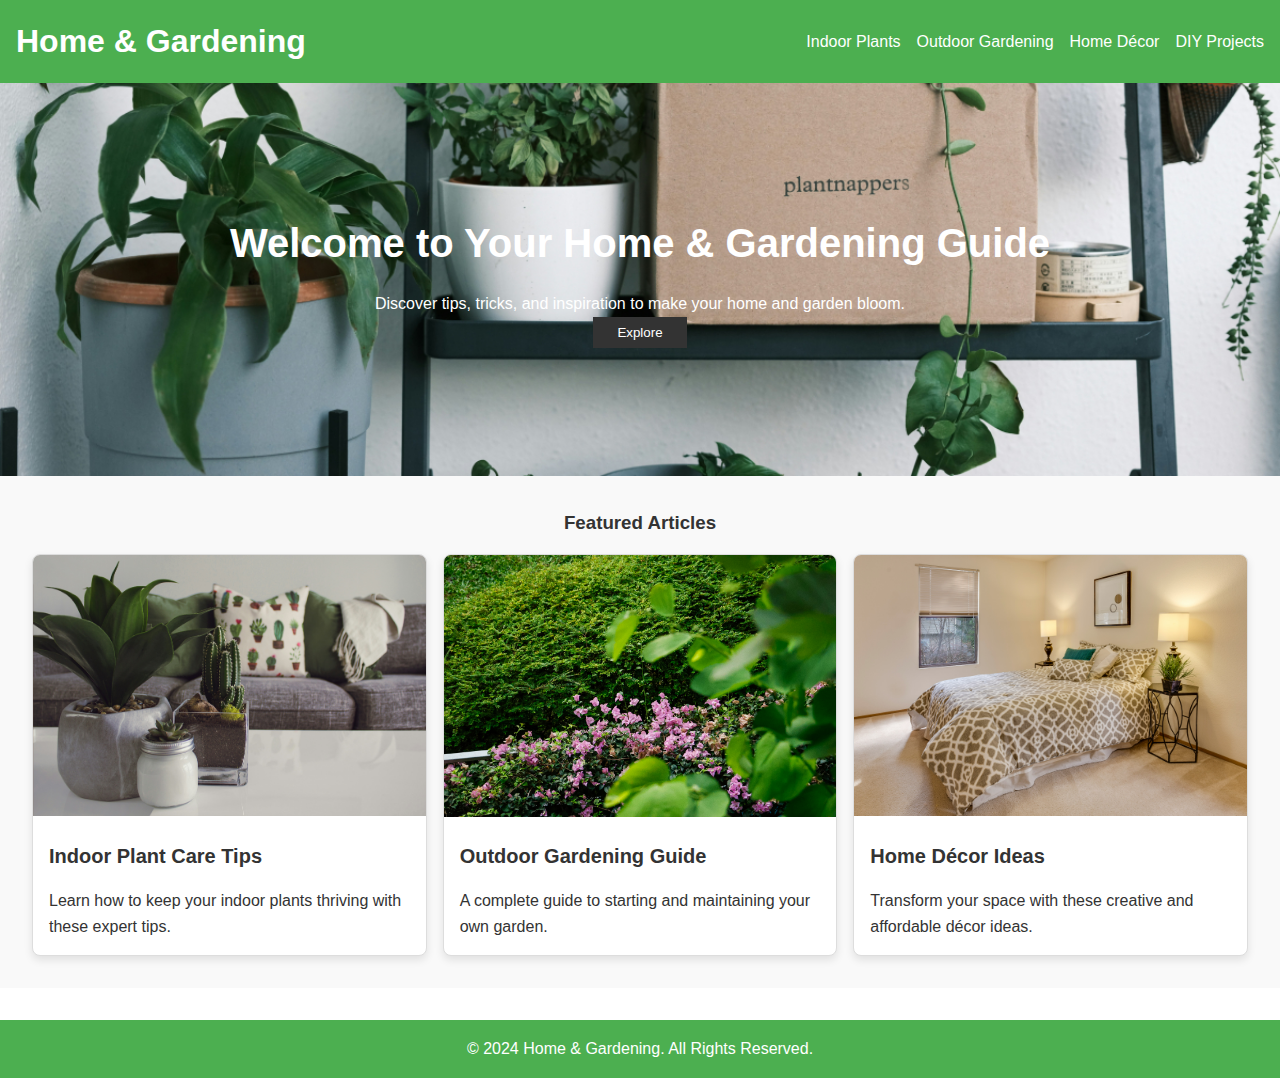
<file: index.html>
<!DOCTYPE html>
<html lang="en">

<head>
 <title>Home & Gardening</title>
 <link rel="stylesheet" href="styles.css">
 <script async src="https://pagead2.googlesyndication.com/pagead/js/adsbygoogle.js?client=ca-pub-1626438781834933"
     crossorigin="anonymous"></script>
</head>
<body>

 <!-- Navigation -->
 <nav class="navbar">
  <h1>Home & Gardening</h1>
  <ul>
   <li><a href="indoor-plants.html">Indoor Plants</a></li>
   <li><a href="outdoor-plants.html">Outdoor Gardening</a></li>
   <li><a href="home-decor.html">Home Décor</a></li>
   <li><a href="diy-projects.html">DIY Projects</a></li>
  </ul>
 </nav>

 <!-- Hero Section -->
 <header class="hero-section">
  <h2>Welcome to Your Home & Gardening Guide</h2>
  <p>Discover tips, tricks, and inspiration to make your home and garden bloom.</p>
  <button onclick="scrollToSection('featured')">Explore</button>
 </header>

 <!-- Featured Section -->
 <section id="featured" class="featured-section">
  <h3>Featured Articles</h3>
  <div class="article-grid">
   <article class="card">
    <img src="images/indoor-plants.jpg" alt="Indoor Plants">
    <h4>Indoor Plant Care Tips</h4>
    <p>Learn how to keep your indoor plants thriving with these expert tips.</p>
   </article>
   <article class="card">
    <img src="images/outdoor-gardening.jpg" alt="Outdoor Gardening">
    <h4>Outdoor Gardening Guide</h4>
    <p>A complete guide to starting and maintaining your own garden.</p>
   </article>
   <article class="card">
    <img src="images/home-decor.jpg" alt="Home Décor">
    <h4>Home Décor Ideas</h4>
    <p>Transform your space with these creative and affordable décor ideas.</p>
   </article>
  </div>
 </section>

 <!-- Footer -->
 <footer class="footer">
  <p>© 2024 Home & Gardening. All Rights Reserved.</p>
 </footer>

 <script src="script.js"></script>
</body>

</html>
</file>
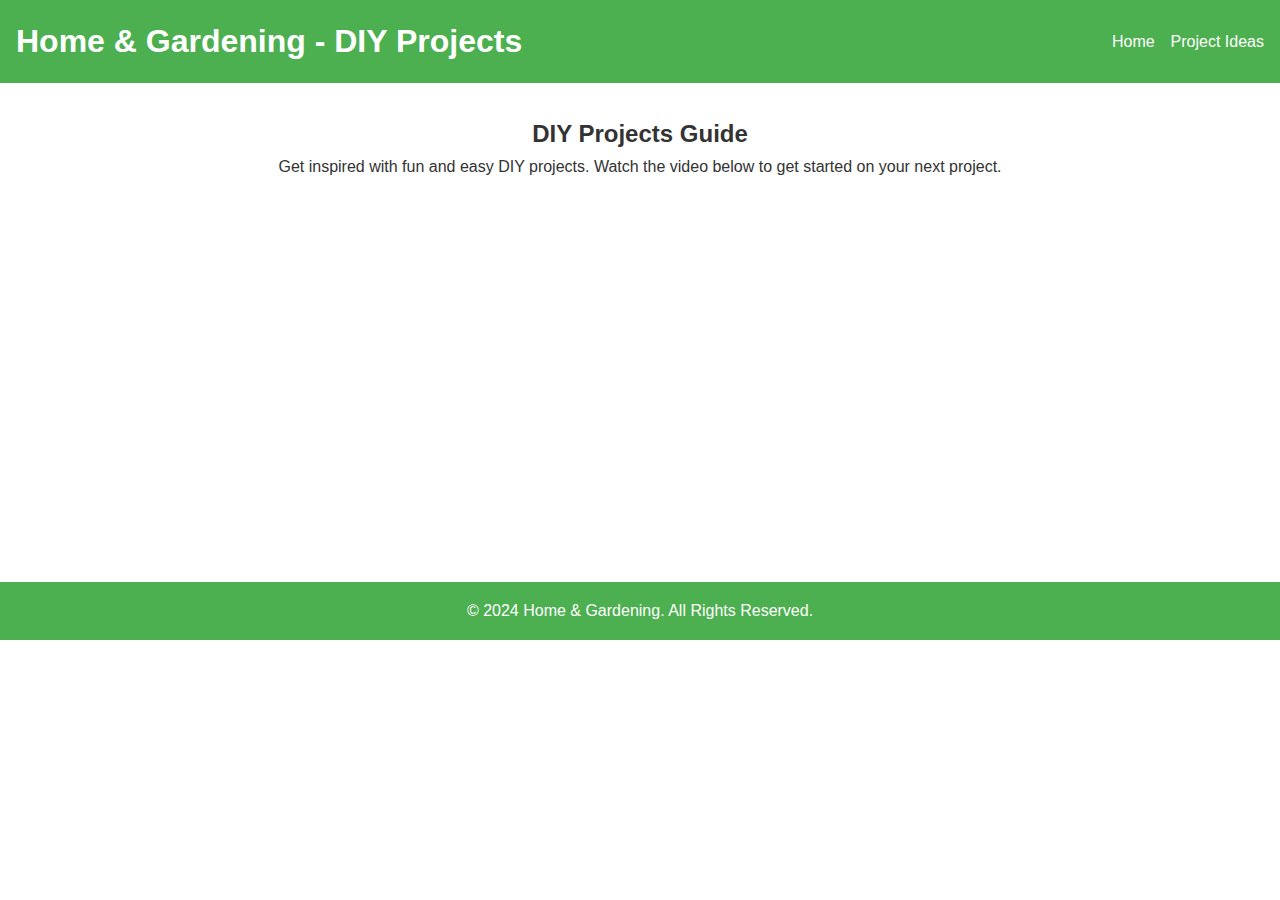
<file: diy-projects.html>
<!DOCTYPE html>
<html lang="en">

<head>
 <meta charset="UTF-8">
 <meta name="viewport" content="width=device-width, initial-scale=1.0">
 <title>DIY Projects</title>
 <link rel="stylesheet" href="styles.css">
 <script async src="https://pagead2.googlesyndication.com/pagead/js/adsbygoogle.js?client=ca-pub-1626438781834933"
     crossorigin="anonymous"></script>
</head>

<body>

 <!-- Navigation -->
 <nav class="navbar">
  <h1>Home & Gardening - DIY Projects</h1>
  <ul>
   <li><a href="index.html">Home</a></li>
   <li><a href="#project-ideas">Project Ideas</a></li>
  </ul>
 </nav>

 <!-- Main Content Section -->
 <section class="content-section">
  <h2>DIY Projects Guide</h2>
  <p>Get inspired with fun and easy DIY projects. Watch the video below to get started on your next project.</p>

  <!-- Video Player -->
  <div class="video-player">
   <iframe width="560" height="315" src="https://www.youtube.com/embed/Fgbr3J_UAgY?si=bFzyMAJgVPNT7BxW" title="DIY Project Ideas"
    frameborder="0" allow="accelerometer; autoplay; clipboard-write; encrypted-media; gyroscope; picture-in-picture"
    allowfullscreen></iframe>
  </div>
 </section>

 <!-- Footer -->
 <footer class="footer">
  <p>© 2024 Home & Gardening. All Rights Reserved.</p>
 </footer>

</body>

</html>
</file>
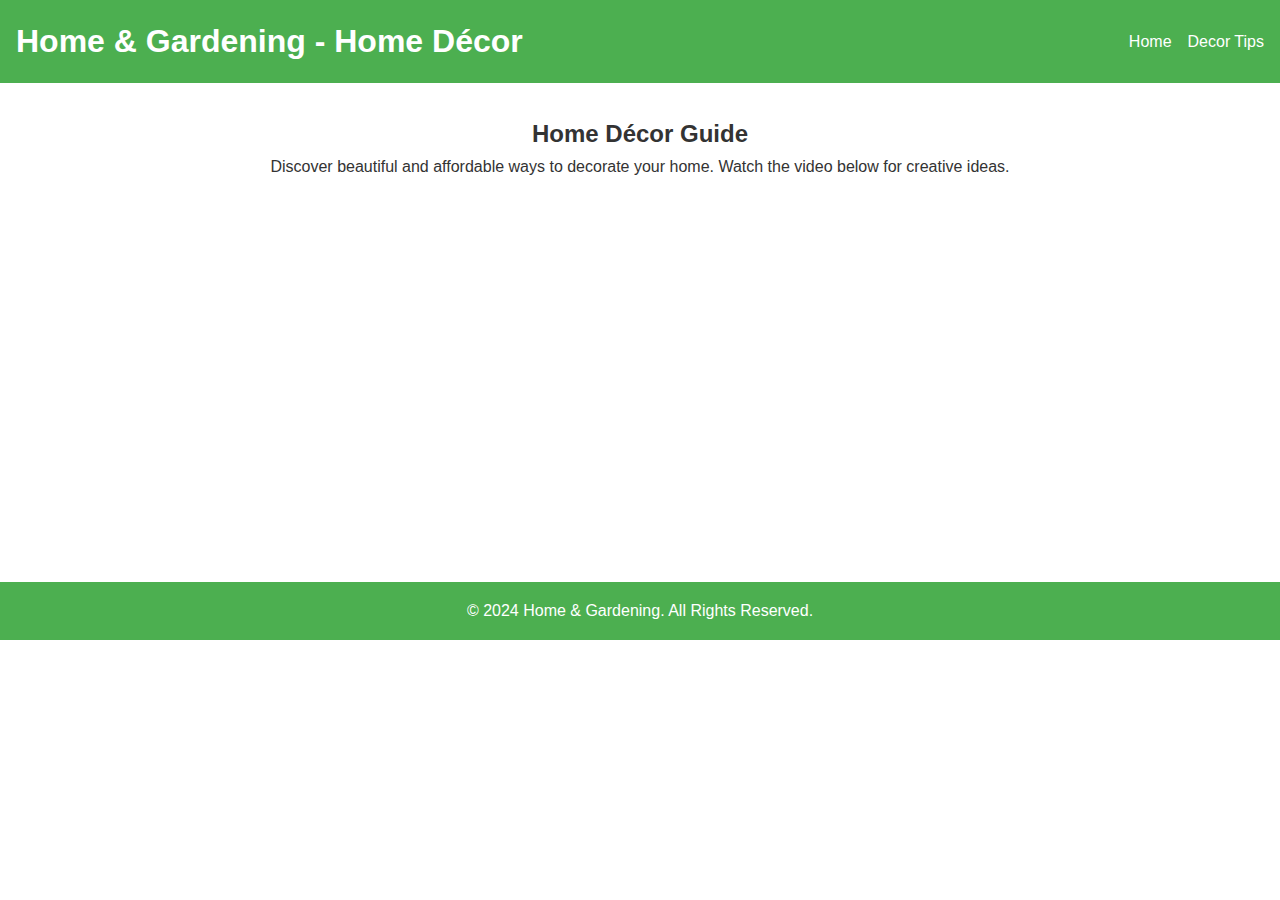
<file: home-decor.html>
<!DOCTYPE html>
<html lang="en">

<head>
 <meta charset="UTF-8">
 <meta name="viewport" content="width=device-width, initial-scale=1.0">
 <title>Home Décor</title>
 <link rel="stylesheet" href="styles.css">
</head>

<body>

 <!-- Navigation -->
 <nav class="navbar">
  <h1>Home & Gardening - Home Décor</h1>
  <ul>
   <li><a href="index.html">Home</a></li>
   <li><a href="#decor-tips">Decor Tips</a></li>
  </ul>
 </nav>

 <!-- Main Content Section -->
 <section class="content-section">
  <h2>Home Décor Guide</h2>
  <p>Discover beautiful and affordable ways to decorate your home. Watch the video below for creative ideas.</p>

  <!-- Video Player -->
  <div class="video-player">
   <iframe width="560" height="315" src="https://www.youtube.com/embed/byOfs8EyQzY?si=hbVhEkC4DmvQM9dw" title="Home Décor Tips"
    frameborder="0" allow="accelerometer; autoplay; clipboard-write; encrypted-media; gyroscope; picture-in-picture"
    allowfullscreen></iframe>
  </div>
 </section>

 <!-- Footer -->
 <footer class="footer">
  <p>© 2024 Home & Gardening. All Rights Reserved.</p>
 </footer>

</body>

</html>
</file>
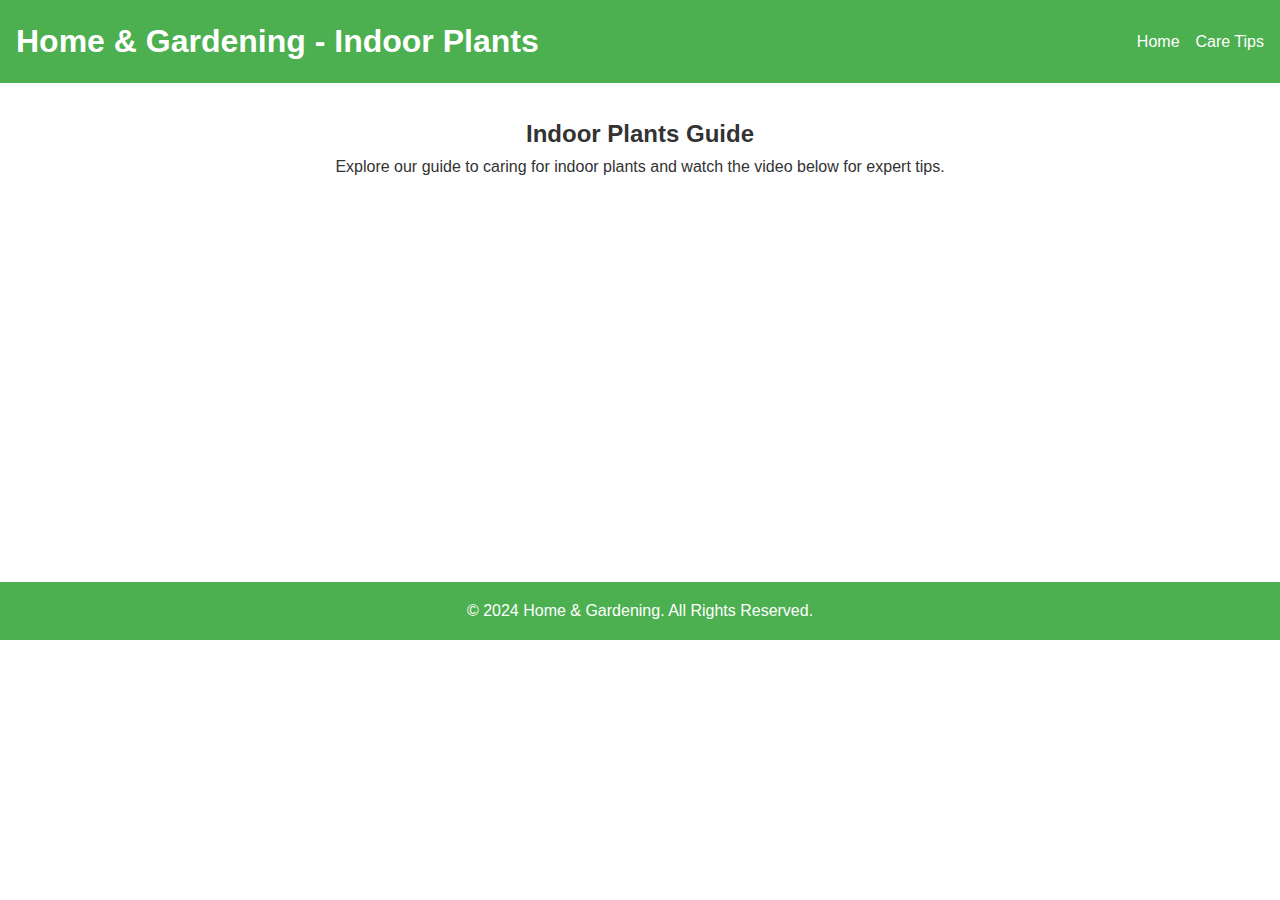
<file: indoor-plants.html>
<!DOCTYPE html>
<html lang="en">

<head>
 <meta charset="UTF-8">
 <meta name="viewport" content="width=device-width, initial-scale=1.0">
 <title>Indoor Plants</title>
 <link rel="stylesheet" href="styles.css">
</head>

<body>

 <!-- Navigation -->
 <nav class="navbar">
  <h1>Home & Gardening - Indoor Plants</h1>
  <ul>
   <li><a href="index.html">Home</a></li>
   <li><a href="#care-tips">Care Tips</a></li>
  </ul>
 </nav>

 <!-- Main Content Section -->
 <section class="content-section">
  <h2>Indoor Plants Guide</h2>
  <p>Explore our guide to caring for indoor plants and watch the video below for expert tips.</p>

  <!-- Video Player -->
  <div class="video-player">
   <iframe width="560" height="315" src="https://www.youtube.com/embed/-ng7G4A_H5A?si=kIsej5OWuwfv90MC" title="Indoor Plant Care Tips"
    frameborder="0" allow="accelerometer; autoplay; clipboard-write; encrypted-media; gyroscope; picture-in-picture"
    allowfullscreen></iframe>
  </div>
 </section>

 <!-- Footer -->
 <footer class="footer">
  <p>© 2024 Home & Gardening. All Rights Reserved.</p>
 </footer>

</body>

</html>
</file>
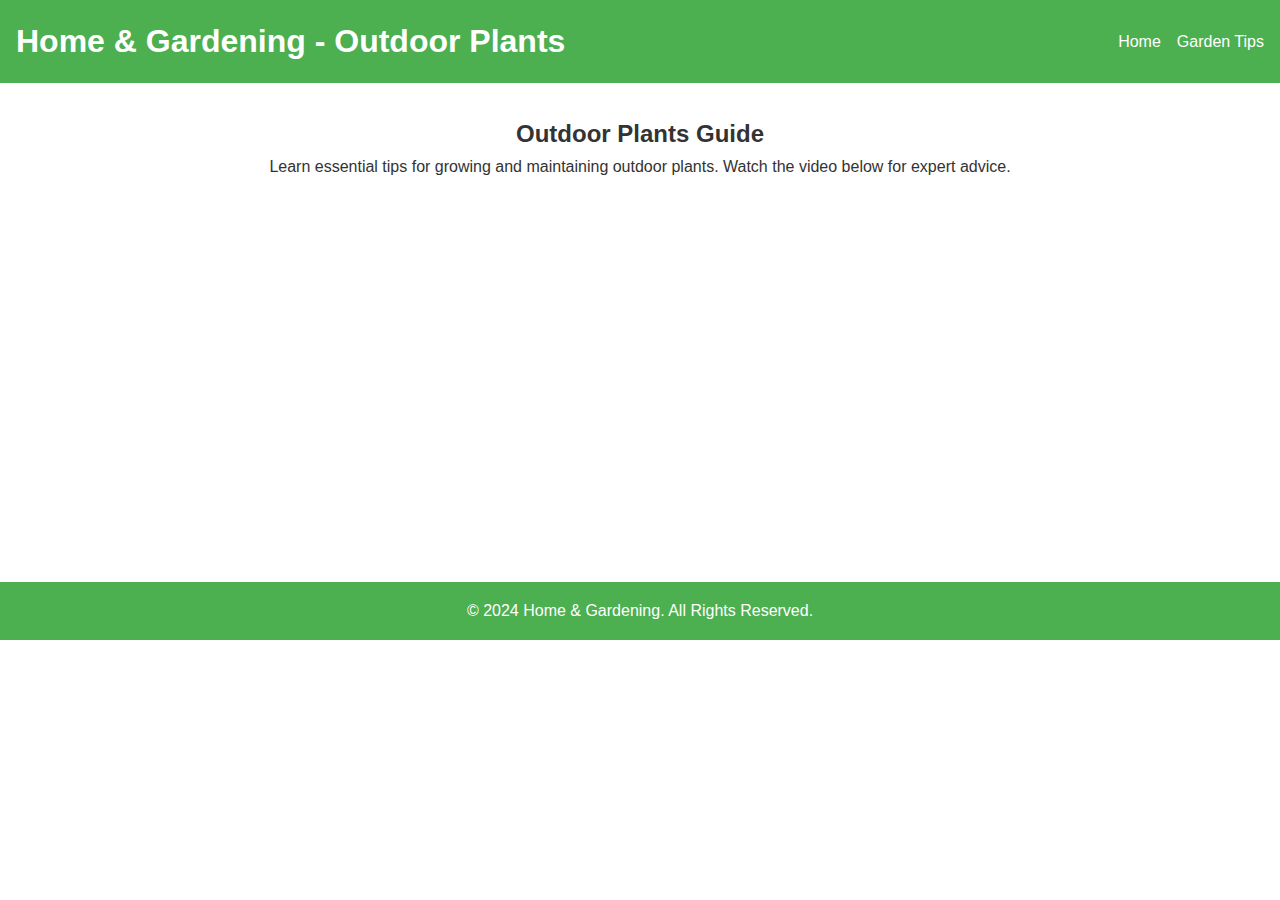
<file: outdoor-plants.html>
<!DOCTYPE html>
<html lang="en">

<head>
 <meta charset="UTF-8">
 <meta name="viewport" content="width=device-width, initial-scale=1.0">
 <title>Outdoor Plants</title>
 <link rel="stylesheet" href="styles.css">
</head>

<body>

 <!-- Navigation -->
 <nav class="navbar">
  <h1>Home & Gardening - Outdoor Plants</h1>
  <ul>
   <li><a href="index.html">Home</a></li>
   <li><a href="#garden-tips">Garden Tips</a></li>
  </ul>
 </nav>

 <!-- Main Content Section -->
 <section class="content-section">
  <h2>Outdoor Plants Guide</h2>
  <p>Learn essential tips for growing and maintaining outdoor plants. Watch the video below for expert advice.</p>

  <!-- Video Player -->
  <div class="video-player">
   <iframe width="560" height="315" src="https://www.youtube.com/embed/fEDPv3V4I3w?si=rQNqp6TvAYSlAofC" title="Outdoor Plant Care Tips"
    frameborder="0" allow="accelerometer; autoplay; clipboard-write; encrypted-media; gyroscope; picture-in-picture"
    allowfullscreen></iframe>
  </div>
 </section>

 <!-- Footer -->
 <footer class="footer">
  <p>© 2024 Home & Gardening. All Rights Reserved.</p>
 </footer>

</body>

</html>
</file>
<file: styles.css>
/* Basic Reset */
* {
 margin: 0;
 padding: 0;
 box-sizing: border-box;
}

/* Body */
body {
 font-family: Arial, sans-serif;
 line-height: 1.6;
 color: #333;
}

/* Navigation */
.navbar {
 background-color: #4CAF50;
 color: white;
 padding: 1rem;
 display: flex;
 justify-content: space-between;
 align-items: center;
}

.navbar ul {
 list-style-type: none;
 display: flex;
 gap: 1rem;
}

.navbar a {
 color: white;
 text-decoration: none;
}

/* Hero Section */
.hero-section {
 background: url('/images/home-gardening.jpg') center/cover no-repeat;
 color: white;
 text-align: center;
 padding: 8rem 2rem;
}

.hero-section h2 {
 font-size: 2.5rem;
 margin-bottom: 1rem;
}

.hero-section button {
 padding: 0.5rem 1.5rem;
 background-color: #333;
 color: white;
 border: none;
 cursor: pointer;
 transition: background 0.3s;
}

.hero-section button:hover {
 background-color: #4CAF50;
}

/* Featured Section */
.featured-section {
 padding: 2rem;
 background-color: #f9f9f9;
}

.featured-section h3 {
 text-align: center;
 margin-bottom: 1rem;
}

.article-grid {
 display: grid;
 grid-template-columns: repeat(auto-fill, minmax(300px, 1fr));
 gap: 1rem;
}

.card {
 background-color: white;
 border: 1px solid #ddd;
 border-radius: 8px;
 overflow: hidden;
 box-shadow: 0 4px 8px rgba(0, 0, 0, 0.1);
}

.card img {
 width: 100%;
 height: auto;
}

.card h4 {
 padding: 1rem;
 font-size: 1.25rem;
}

.card p {
 padding: 0 1rem 1rem;
}


/* Content Section */
.content-section {
 padding: 2rem;
 text-align: center;
}

/* Video Player */
.video-player {
 margin-top: 1.5rem;
 display: flex;
 justify-content: center;
}

.video-player iframe {
 border: none;
 max-width: 100%;
 height: auto;
 aspect-ratio: 16 / 9;
}

/* Footer */
.footer {
 background-color: #4CAF50;
 color: white;
 text-align: center;
 padding: 1rem 0;
 margin-top: 2rem;
}
</file>
